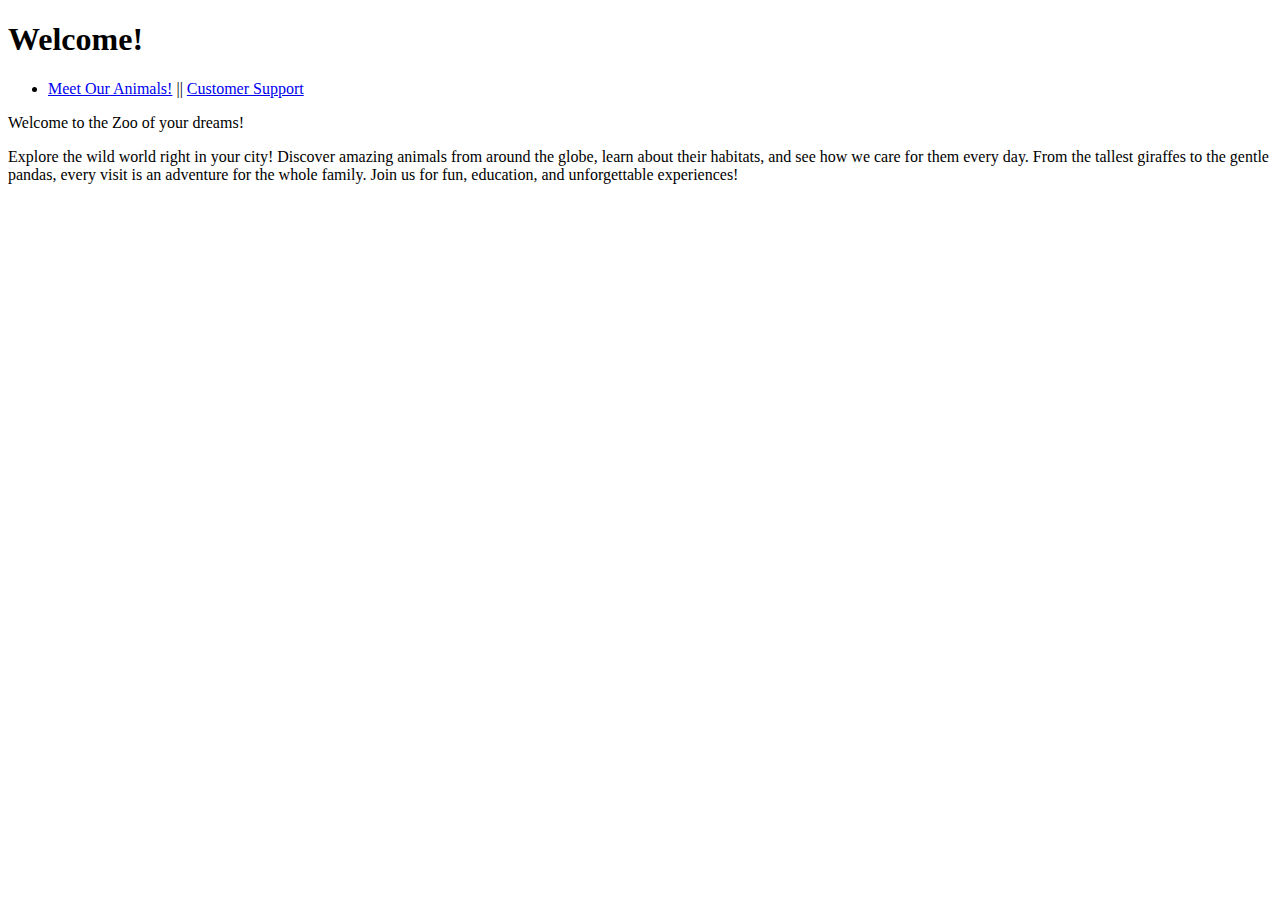
<file: index.html>
<!DOCTYPE html>
<html lang="en">
    <head>
        <meta charset="UTF-8">
        <meta name="viewport" content="width=device-width, initial-scale=1.0">
        <title>Welcome to the Zoo of your dreams!</title> 
        <link rel="stylesheet" href="C:\Users\nfmta\OneDrive\Desktop\Course Documents\11. Fall 2025\CSCI 39548\Assignment-1\css\style.css"> <!--- Referencing the style sheet that uses css(cascading style sheet)-->
    </head>

    <body>
        <header>
            <h1>Welcome!</h1> 
        </header>


        <main>
	    <nav>
                <ul>
                <li><a href="C:\Users\nfmta\OneDrive\Desktop\Course Documents\11. Fall 2025\CSCI 39548\Assignment-1\Zoo.html">Meet Our Animals!</a> || <a href="C:\Users\nfmta\OneDrive\Desktop\Course Documents\11. Fall 2025\CSCI 39548\Assignment-1\Support.html">Customer Support</a></li>
                </ul>
            </nav>
            <div class="content-box"> <!--Using div class for styling-->
            <p>Welcome to the Zoo of your dreams!</p>
            </div>
	    <div class="content-box"> <!--Using div class for styling-->
            <p>Explore the wild world right in your city! Discover amazing animals from around the globe, learn about their habitats, and see how we care for them every day. From the tallest giraffes to the gentle pandas, every visit is an adventure for the whole family. Join us for fun, education, and unforgettable experiences!</p>
            </div>
        </main>
    </body>
</html>
</file>
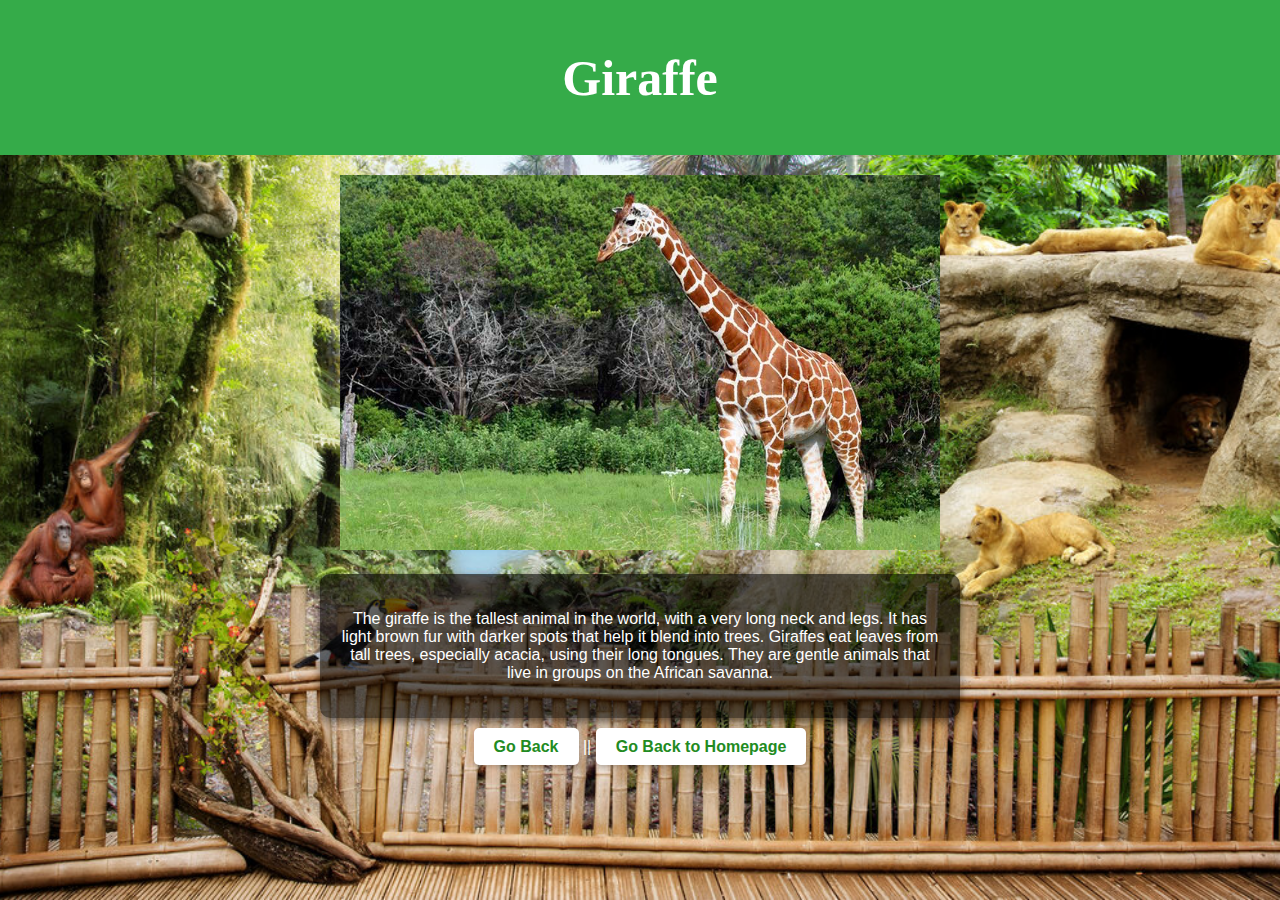
<file: Giraffe.html>
<!DOCTYPE html>
<html lang="en">
    <head>
        <meta charset="UTF-8">
        <meta name="viewport" content="width=device-width, initial-scale=1.0">
        <title>Giraffe</title>
        <link rel="stylesheet" href="css\style.css">
    </head>
    <body>
        <header>
            <h1>Giraffe</h1>
        </header>

        <main>
            <img src="img\Giraffe.jpg" alt="Giraffe" width="600">
            <div class="content-box">
            <p>The giraffe is the tallest animal in the world, with a very long neck and legs. It has light brown fur with darker spots that help it blend into trees. Giraffes eat leaves from tall trees, especially acacia, using their long tongues. They are gentle animals that live in groups on the African savanna.</p>
	    </div>
	    <nav>
                <a href="Zoo.html">Go Back</a> || <a href="index.html">Go Back to Homepage</a> 
            </nav>
        </main>
    </body>
</html>
</file>
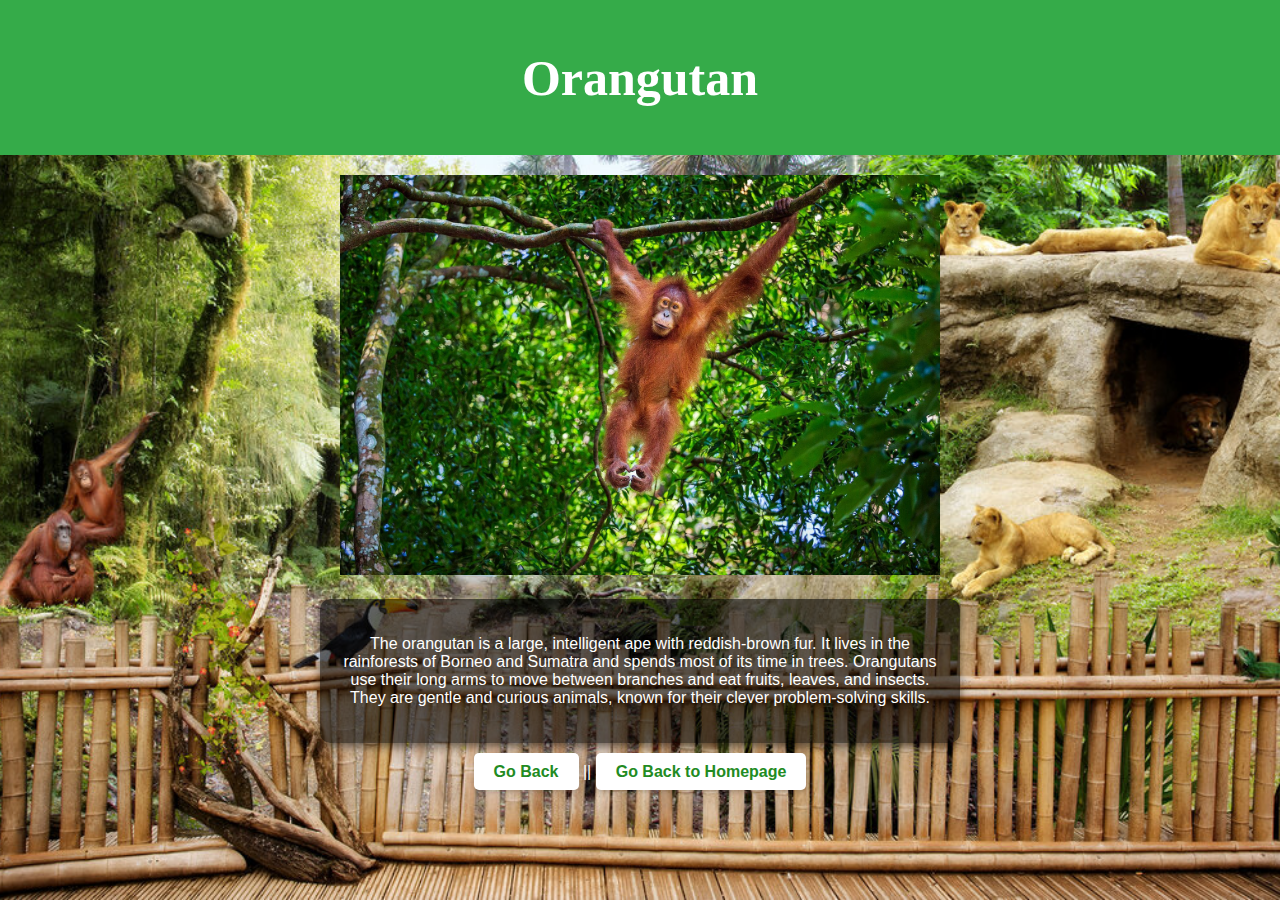
<file: Orangutan.html>
<!DOCTYPE html>
<html lang="en">
    <head>
        <meta charset="UTF-8">
        <meta name="viewport" content="width=device-width, initial-scale=1.0">
        <title>Orangutan</title>
        <link rel="stylesheet" href="css\style.css">
    </head>
    <body>
        <header>
            <h1>Orangutan</h1>
        </header>

        <main>
            <img src="img\Orangutan.jpg" alt="Orangutan" width="600">
            <div class="content-box">
            <p>The orangutan is a large, intelligent ape with reddish-brown fur. It lives in the rainforests of Borneo and Sumatra and spends most of its time in trees. Orangutans use their long arms to move between branches and eat fruits, leaves, and insects. They are gentle and curious animals, known for their clever problem-solving skills.</p>
	    </div>
	    <nav>
                <a href="Zoo.html">Go Back</a> || <a href="index.html">Go Back to Homepage</a> 
            </nav>
        </main>
    </body>
</html>
</file>
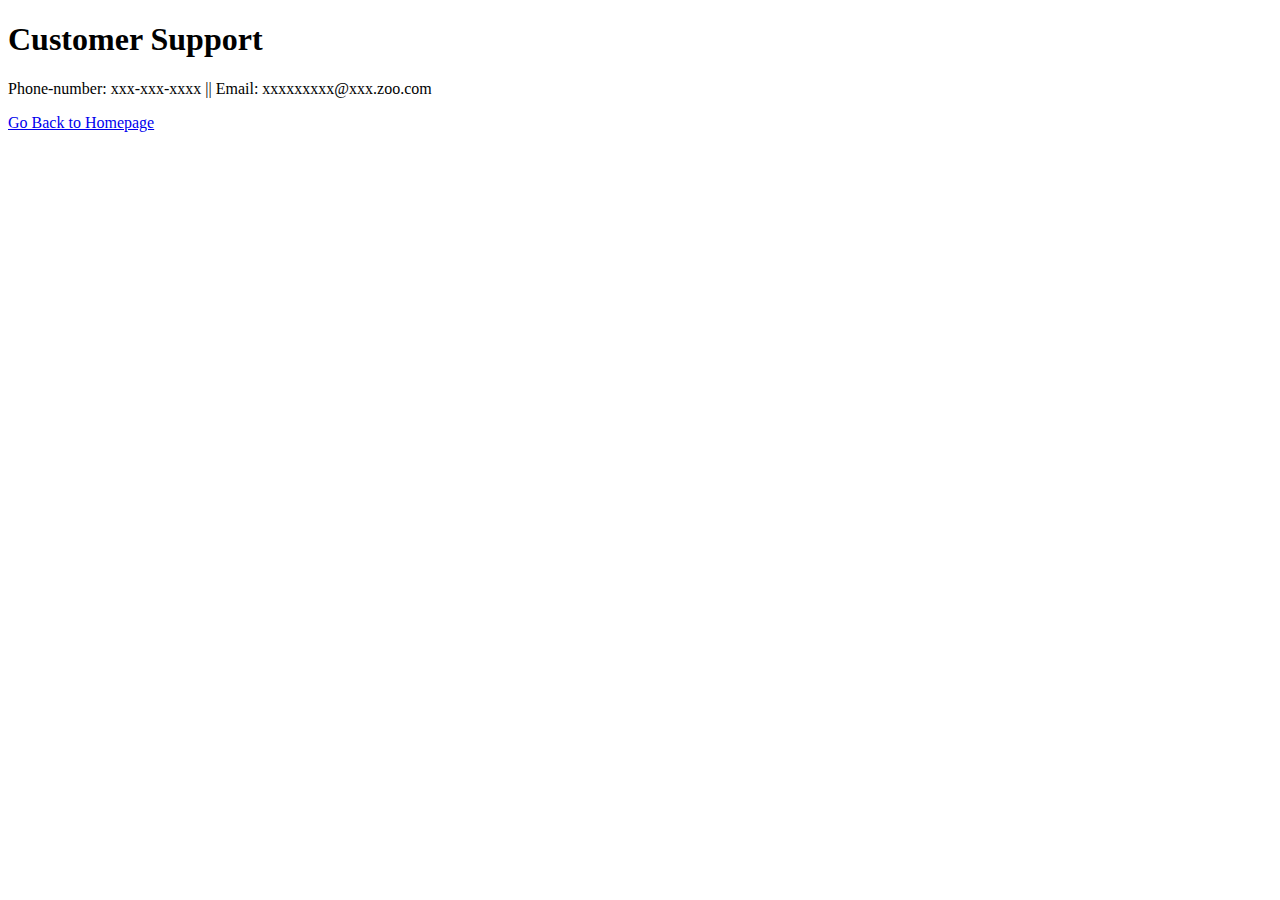
<file: Support.html>
<!DOCTYPE html>
<html lang="en">
    <head>
        <meta charset="UTF-8">
        <meta name="viewport" content="width=device-width, initial-scale=1.0">
        <title>Toucan</title>
        <link rel="stylesheet" href="C:\Users\nfmta\OneDrive\Desktop\Course Documents\11. Fall 2025\CSCI 39548\Assignment-1\css\style.css">
    </head>
    <body>
        <header>
            <h1>Customer Support</h1>
        </header>

        <main>
            <div class="content-box">
            <p>Phone-number: xxx-xxx-xxxx || Email: xxxxxxxxx@xxx.zoo.com</p>
	    </div>
	    <nav>
		<a href="index.html">Go Back to Homepage</a> 
            </nav>
        </main>
    </body>
</html>
</file>
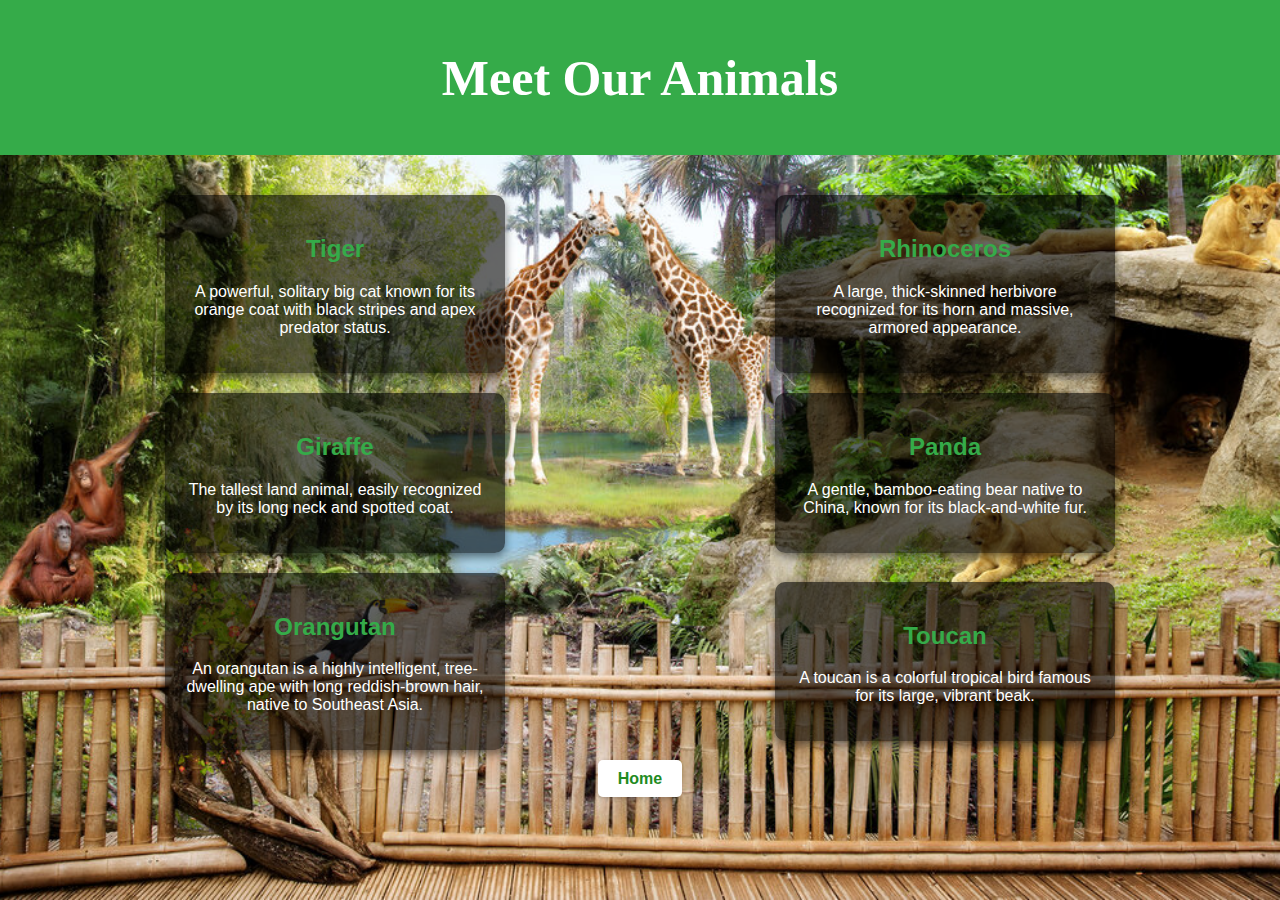
<file: Zoo.html>
<!DOCTYPE html>
<html lang="en">
<head>
  <meta charset="UTF-8">
  <meta name="viewport" content="width=device-width, initial-scale=1.0">
  <title>Meet Our Animals</title>
  <link rel="stylesheet" href="css\style.css">
</head>
<body>
  <header>
    <h1>Meet Our Animals</h1>
  </header>

  <main>
    <section class="animal-gallery">
      <div class="animal-card">
        <h2><a href="Tiger.html">Tiger</a></h2>
        <p>A powerful, solitary big cat known for its orange coat with black stripes and apex predator status.</p>
      </div>

      <div class="animal-card">
        <h2><a href="Rhino.html">Rhinoceros</a></h2>
        <p>A large, thick-skinned herbivore recognized for its horn and massive, armored appearance.</p>
      </div>

      <div class="animal-card">
        <h2><a href="Giraffe.html">Giraffe</a></h2>
        <p>The tallest land animal, easily recognized by its long neck and spotted coat.</p>
      </div>

      <div class="animal-card">
        <h2><a href="Panda.html">Panda</a></h2>
        <p>A gentle, bamboo-eating bear native to China, known for its black-and-white fur.</p>
      </div>

      <div class="animal-card">
        <h2><a href="Orangutan.html">Orangutan</a></h2>
        <p>An orangutan is a highly intelligent, tree-dwelling ape with long reddish-brown hair, native to Southeast Asia.</p>
      </div>

      <div class="animal-card">
        <h2><a href="Toucan.html">Toucan</a></h2>
        <p>A toucan is a colorful tropical bird famous for its large, vibrant beak.</p>
      </div>

    </section>
       <nav>
      <ul>
        <li><a href="index.html">Home</a></li>
      </ul>
    </nav>
  </main>

</body>
</html>
</file>
